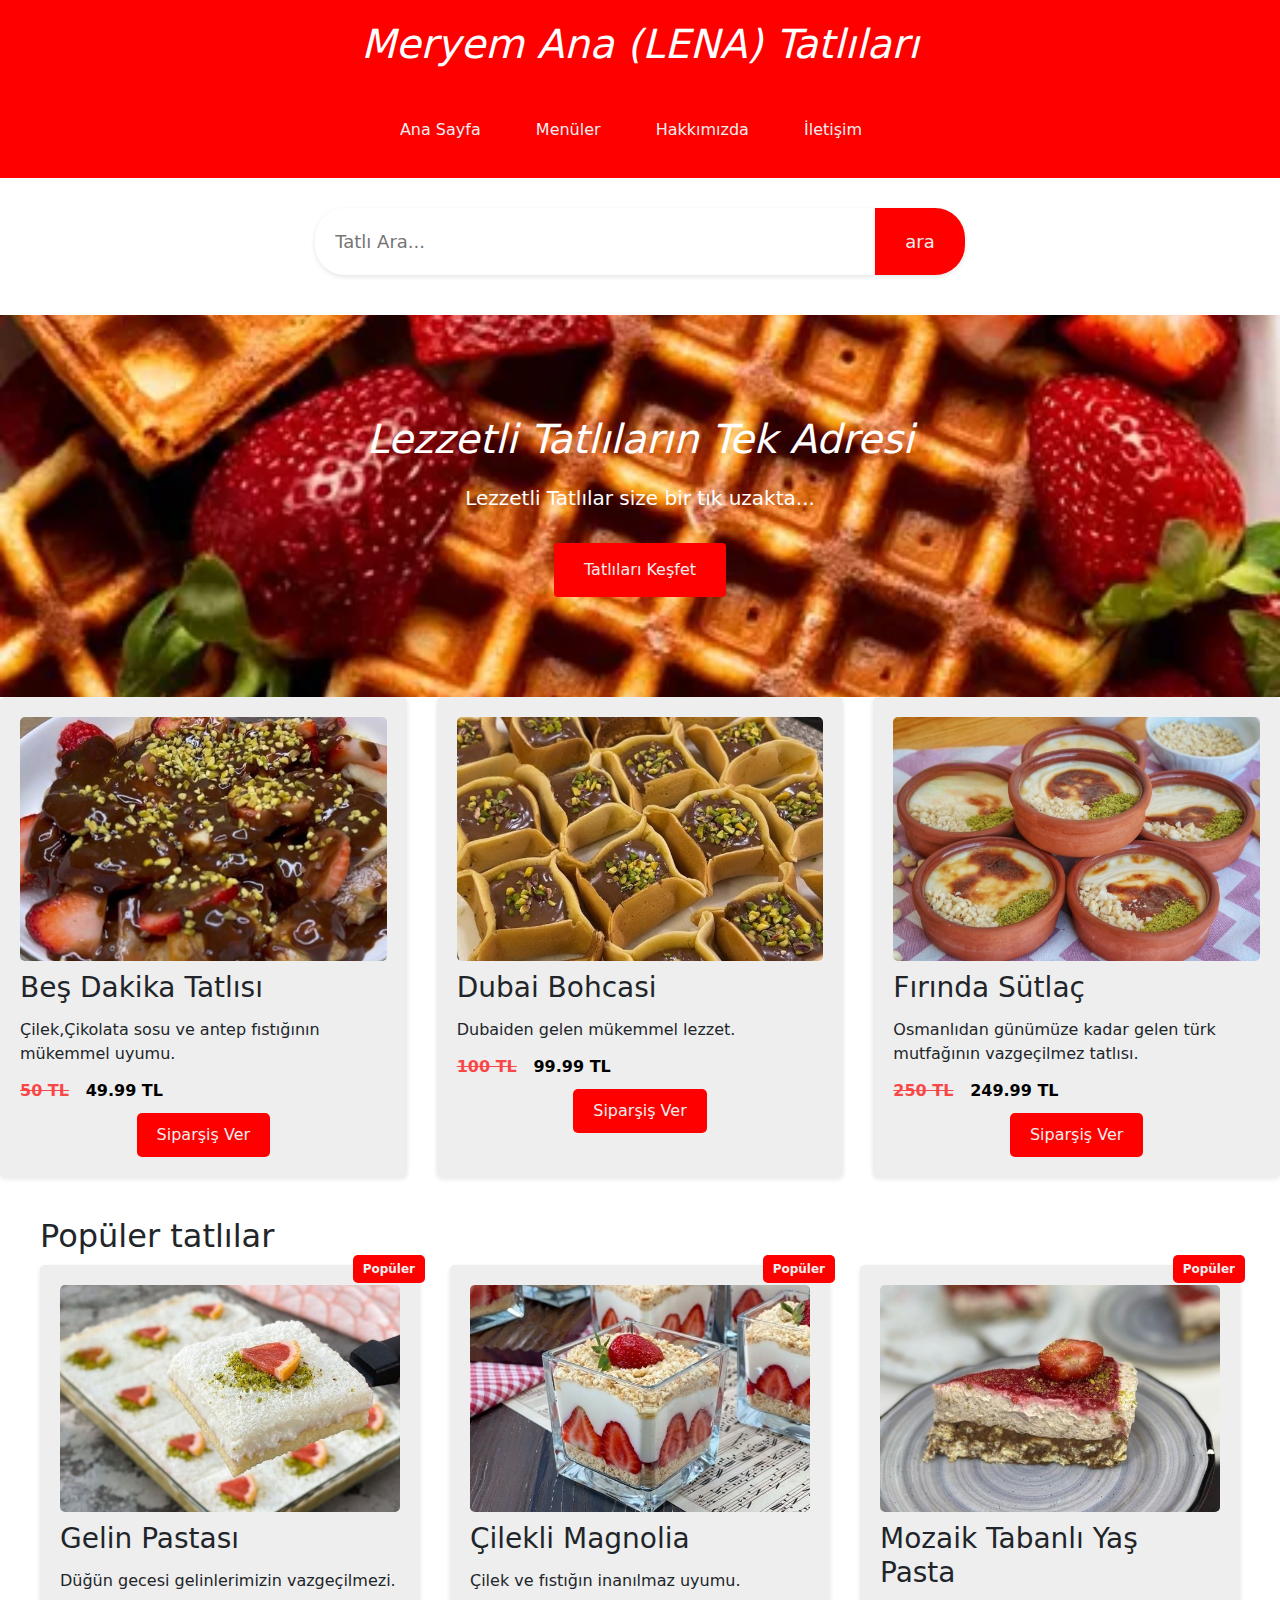
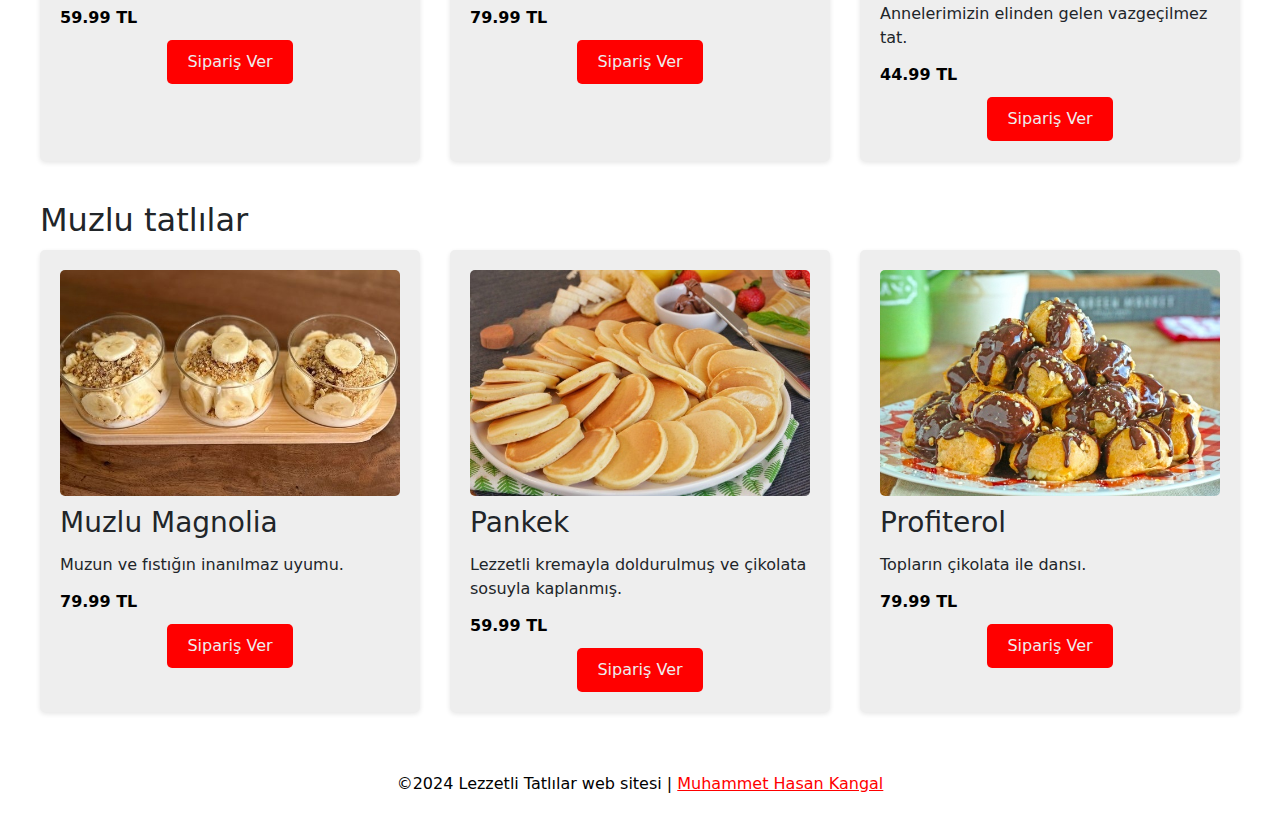
<file: index.html>
<!DOCTYPE html>
<html lang="en">
<head>
    <meta charset="UTF-8">
    <meta name="viewport" content="width=device-width, initial-scale=1.0">
    <title>Lena</title>
    <link rel="stylesheet" href="style.css">
    <link rel="shortcut icon" href="image/cupcake.png" type="image/x-icon">
    <link href="https://cdn.jsdelivr.net/npm/bootstrap@5.3.0-alpha1/dist/css/bootstrap.min.css" rel="stylesheet"0>
</head>
<body>
    
<header>
    <em>
    <h1>Meryem Ana (LENA) Tatlıları</h1>
</em>
    
    <nav>
        <ul>
            <li><a href="index.html">Ana Sayfa</a></li>
            <li><a href="menu.html">Menüler</a></li>
            <li><a href="hakkımızda.html">Hakkımızda</a></li>
            <li><a href="iletisim.html">İletişim</a></li>
            
        </ul>
    </nav>

</header>


<div class="search-box">
    <input type="text" placeholder="Tatlı Ara...">
    <button type="submit">ara</button>
</div>

<div class="hero">
    <em>
    <h1>Lezzetli Tatlıların Tek Adresi</h1>
</em>
    <p>Lezzetli Tatlılar size bir tık uzakta...</p>
    <a href="#" class="button">Tatlıları Keşfet</a>
</div>

   <div class="menu-items">
    <div class="menu-item">
        <img src="image/bes-dakika-tatlisi-1.jpeg" alt="">
        <h3>Beş Dakika Tatlısı</h3>
        <p>Çilek,Çikolata sosu ve antep fıstığının mükemmel uyumu.
        </p>

        <span><del>50 TL</del> &nbsp; 49.99 TL</span>
        <button class="order-button">Siparşiş Ver</button>

    </div>

    <div class="menu-item">
        <img src="image/dubai-bohcasi.jpeg" alt="">
        <h3>Dubai Bohcasi</h3>
        <p>Dubaiden gelen mükemmel lezzet.
        </p>

        <span><del>100 TL</del> &nbsp; 99.99 TL</span>
        <button class="order-button">Siparşiş Ver</button>

    </div>

    <div class="menu-item">
        <img src="image/firinda-sutlac.jpeg" alt="">
        <h3>Fırında Sütlaç</h3>
        <p>Osmanlıdan günümüze kadar gelen türk mutfağının vazgeçilmez tatlısı.
        </p>

        <span><del>250 TL</del> &nbsp; 249.99 TL</span>
        <button class="order-button">Siparşiş Ver</button>

    </div>
</div>


    
</section>

<section class="featured">
    <h2>Popüler tatlılar</h2>
    <div class="menu-items">
        <div class="menu-item">
            <img src="image/gelin pastası.jpeg" alt="">
            <h3>Gelin Pastası</h3>
            <p>Düğün gecesi gelinlerimizin vazgeçilmezi.</p>
            <span>59.99 TL</span>
            <button class="order-button">Sipariş Ver</button>
            <span class="tag">Popüler</span>

        </div>

        <div class="menu-item">
            <img src="image/magnolia.jpeg" alt="">
            <h3>Çilekli Magnolia</h3>
            <p>Çilek ve fıstığın inanılmaz uyumu.</p>
            <span>79.99 TL</span>
            <button class="order-button">Sipariş Ver</button>
            <span class="tag">Popüler</span>

        </div>

        <div class="menu-item">
            <img src="image/mozaik-tabanli-yas-pasta.jpeg" alt="">
            <h3>Mozaik Tabanlı Yaş Pasta</h3>
            <p>Annelerimizin elinden gelen vazgeçilmez tat.</p>
            <span>44.99 TL</span>
            <button class="order-button">Sipariş Ver</button>
            <span class="tag">Popüler</span>

        </div>
    </div>



</section>

<section class="menu">
    <h2>Muzlu tatlılar</h2>
    <div class="menu-items">
        <div class="menu-item">
            <img src="image/muzlu-magnolia (1).jpeg" alt="">
            <h3>Muzlu Magnolia</h3>
            <p>Muzun ve fıstığın inanılmaz uyumu.</p>
            <span>79.99 TL</span>
            <button class="order-button">Sipariş Ver</button>
        </div>

        <div class="menu-item">
            <img src="image/pankek.jpeg" alt="">
            <h3>Pankek</h3>
            <p>Lezzetli kremayla doldurulmuş ve çikolata sosuyla kaplanmış.</p>
            <span>59.99 TL</span>
            <button class="order-button">Sipariş Ver</button>
        </div>

        <div class="menu-item">
            <img src="image/profiterol.jpeg" alt="">
            <h3>Profiterol</h3>
            <p>Topların çikolata ile dansı.</p>
            <span>79.99 TL</span>
            <button class="order-button">Sipariş Ver</button>
        </div>
    </div>

</section>

<footer class="footer">
    <p>
        &copy;2024 Lezzetli Tatlılar web sitesi | 
        <a href="https://www.facebook.com/mhasankangal" target="_blank">Muhammet Hasan Kangal</a>
    </p>
</footer>


</body>
</html>
</file>
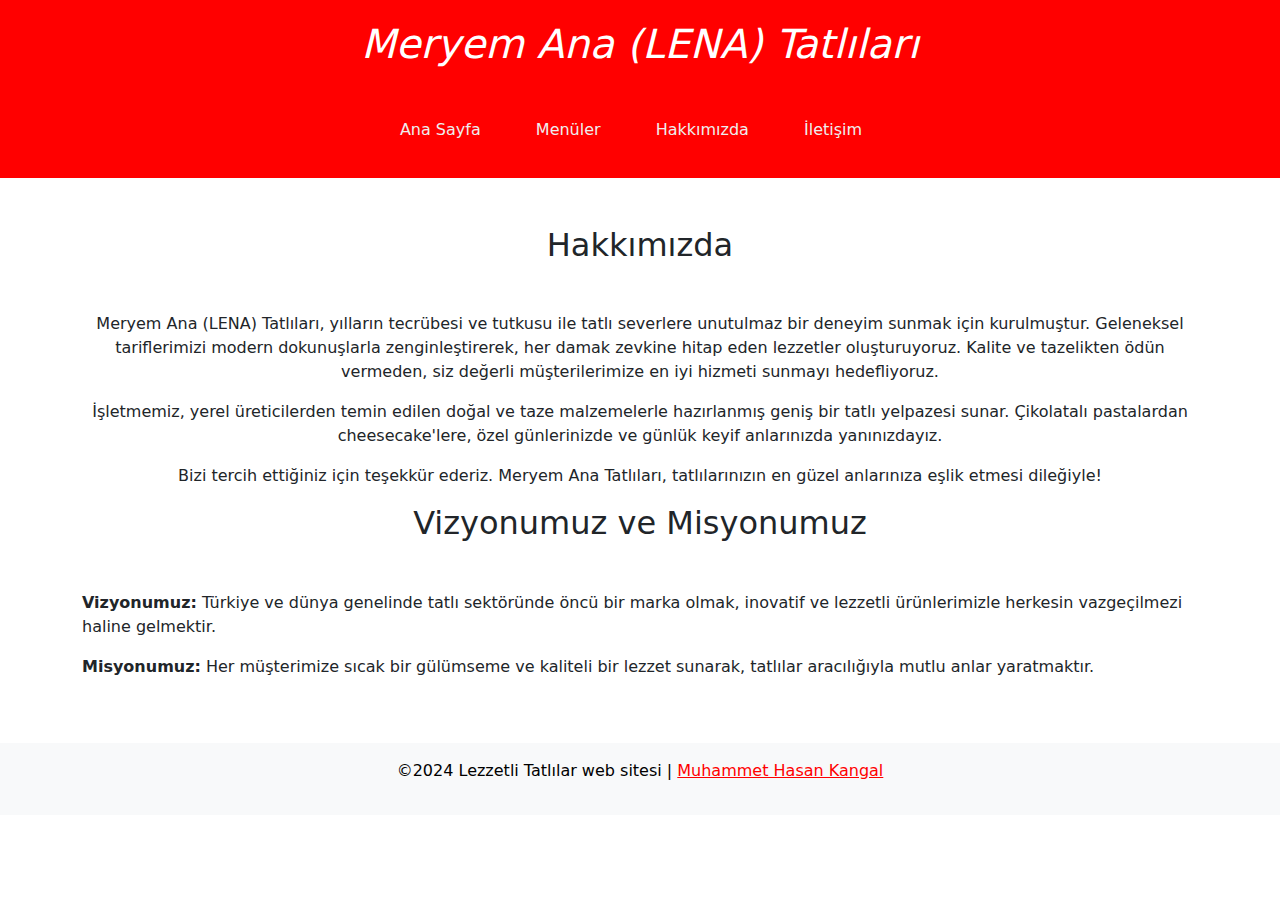
<file: hakkımızda.html>
<!DOCTYPE html>
<html lang="en">
<head>
    <meta charset="UTF-8">
    <meta name="viewport" content="width=device-width, initial-scale=1.0">
    <title>Lena</title>
    <link rel="stylesheet" href="style.css">
    <link rel="shortcut icon" href="image/cupcake.png" type="image/x-icon">
    <link href="https://cdn.jsdelivr.net/npm/bootstrap@5.3.0-alpha1/dist/css/bootstrap.min.css" rel="stylesheet">
</head>
<body>
    
<header>
    <em>
    <h1>Meryem Ana (LENA) Tatlıları</h1>
</em>
    
    <nav>
        <ul>
            <li><a href="index.html">Ana Sayfa</a></li>
            <li><a href="menu.html">Menüler</a></li>
            <li><a href="hakkımızda.html">Hakkımızda</a></li>
            <li><a href="iletisim.html">İletişim</a></li>
            
        </ul>
    </nav>

</header>
<main class="container py-5">
    <section>
        <h2 class="text-center mb-5">Hakkımızda</h2>
        <p class="text-center">
            Meryem Ana (LENA) Tatlıları, yılların tecrübesi ve tutkusu ile tatlı severlere unutulmaz bir deneyim sunmak için kurulmuştur. 
            Geleneksel tariflerimizi modern dokunuşlarla zenginleştirerek, her damak zevkine hitap eden lezzetler oluşturuyoruz. 
            Kalite ve tazelikten ödün vermeden, siz değerli müşterilerimize en iyi hizmeti sunmayı hedefliyoruz.
        </p>
        <p class="text-center">
            İşletmemiz, yerel üreticilerden temin edilen doğal ve taze malzemelerle hazırlanmış geniş bir tatlı yelpazesi sunar. 
            Çikolatalı pastalardan cheesecake'lere, özel günlerinizde ve günlük keyif anlarınızda yanınızdayız.
        </p>
        <p class="text-center">
            Bizi tercih ettiğiniz için teşekkür ederiz. Meryem Ana Tatlıları, tatlılarınızın en güzel anlarınıza eşlik etmesi dileğiyle!
        </p>
    </section>

    <section>
        <h2 class="text-center mb-5">Vizyonumuz ve Misyonumuz</h2>
        <p>
            <strong>Vizyonumuz:</strong> Türkiye ve dünya genelinde tatlı sektöründe öncü bir marka olmak, inovatif ve lezzetli ürünlerimizle herkesin vazgeçilmezi haline gelmektir.
        </p>
        <p>
            <strong>Misyonumuz:</strong> Her müşterimize sıcak bir gülümseme ve kaliteli bir lezzet sunarak, tatlılar aracılığıyla mutlu anlar yaratmaktır.
        </p>
    </section>
</main>

<footer class="footer bg-light py-3">
    <div class="container text-center">
        <p>&copy;2024 Lezzetli Tatlılar web sitesi | 
            <a href="https://www.facebook.com/mhasankangal" target="_blank">Muhammet Hasan Kangal</a>
        </p>
    </div>
</footer>

<!-- Bootstrap JS -->
<script src="https://cdn.jsdelivr.net/npm/bootstrap@5.3.0-alpha1/dist/js/bootstrap.bundle.min.js"></script>
</body>
</html>
</file>
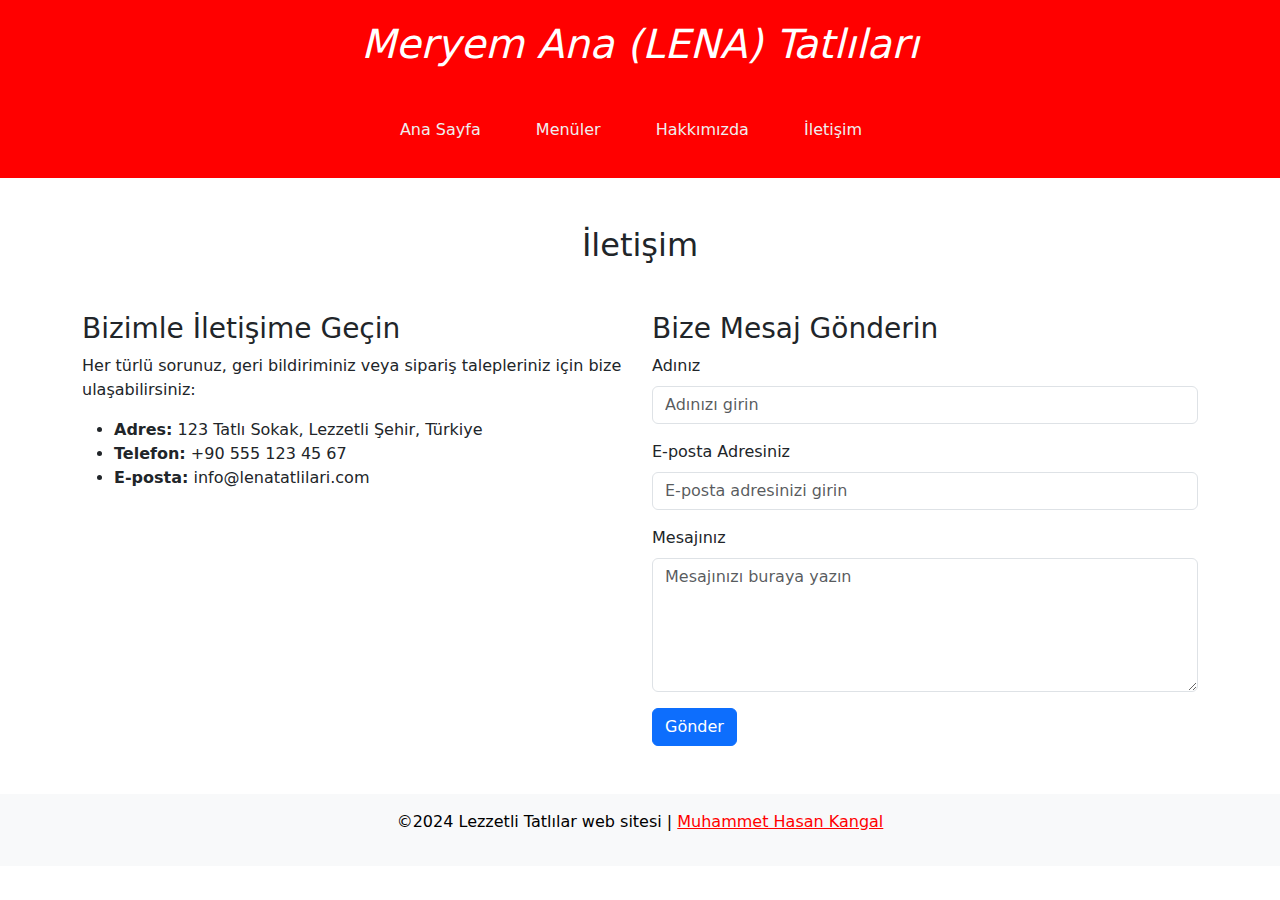
<file: iletisim.html>
<!DOCTYPE html>
<html lang="en">
<head>
    <meta charset="UTF-8">
    <meta name="viewport" content="width=device-width, initial-scale=1.0">
    <title>Lena</title>
    <link rel="stylesheet" href="style.css">
    <link rel="shortcut icon" href="image/cupcake.png" type="image/x-icon">
    <link href="https://cdn.jsdelivr.net/npm/bootstrap@5.3.0-alpha1/dist/css/bootstrap.min.css" rel="stylesheet"0>
</head>
<body>
    
<header>
    <em>
    <h1>Meryem Ana (LENA) Tatlıları</h1>
</em>
    
    <nav>
        <ul>
            <li><a href="index.html">Ana Sayfa</a></li>
            <li><a href="menu.html">Menüler</a></li>
            <li><a href="hakkımızda.html">Hakkımızda</a></li>
            <li><a href="iletisim.html">İletişim</a></li>
            
        </ul>
    </nav>

</header>

<main class="container py-5">
    <section>
        <h2 class="text-center mb-5">İletişim</h2>
        <div class="row">
            <div class="col-md-6">
                <h3>Bizimle İletişime Geçin</h3>
                <p>Her türlü sorunuz, geri bildiriminiz veya sipariş talepleriniz için bize ulaşabilirsiniz:</p>
                <ul>
                    <li><strong>Adres:</strong> 123 Tatlı Sokak, Lezzetli Şehir, Türkiye</li>
                    <li><strong>Telefon:</strong> +90 555 123 45 67</li>
                    <li><strong>E-posta:</strong> info@lenatatlilari.com</li>
                </ul>
            </div>
            <div class="col-md-6">
                <h3>Bize Mesaj Gönderin</h3>
                <form>
                    <div class="mb-3">
                        <label for="name" class="form-label">Adınız</label>
                        <input type="text" class="form-control" id="name" placeholder="Adınızı girin">
                    </div>
                    <div class="mb-3">
                        <label for="email" class="form-label">E-posta Adresiniz</label>
                        <input type="email" class="form-control" id="email" placeholder="E-posta adresinizi girin">
                    </div>
                    <div class="mb-3">
                        <label for="message" class="form-label">Mesajınız</label>
                        <textarea class="form-control" id="message" rows="5" placeholder="Mesajınızı buraya yazın"></textarea>
                    </div>
                    <button type="submit" class="btn btn-primary">Gönder</button>
                </form>
            </div>
        </div>
    </section>
</main>

<footer class="footer bg-light py-3">
    <div class="container text-center">
        <p>&copy;2024 Lezzetli Tatlılar web sitesi | 
            <a href="https://www.facebook.com/mhasankangal" target="_blank">Muhammet Hasan Kangal</a>
        </p>
    </div>
</footer>

<!-- Bootstrap JS -->
<script src="https://cdn.jsdelivr.net/npm/bootstrap@5.3.0-alpha1/dist/js/bootstrap.bundle.min.js"></script>
</body>
</html>
</file>
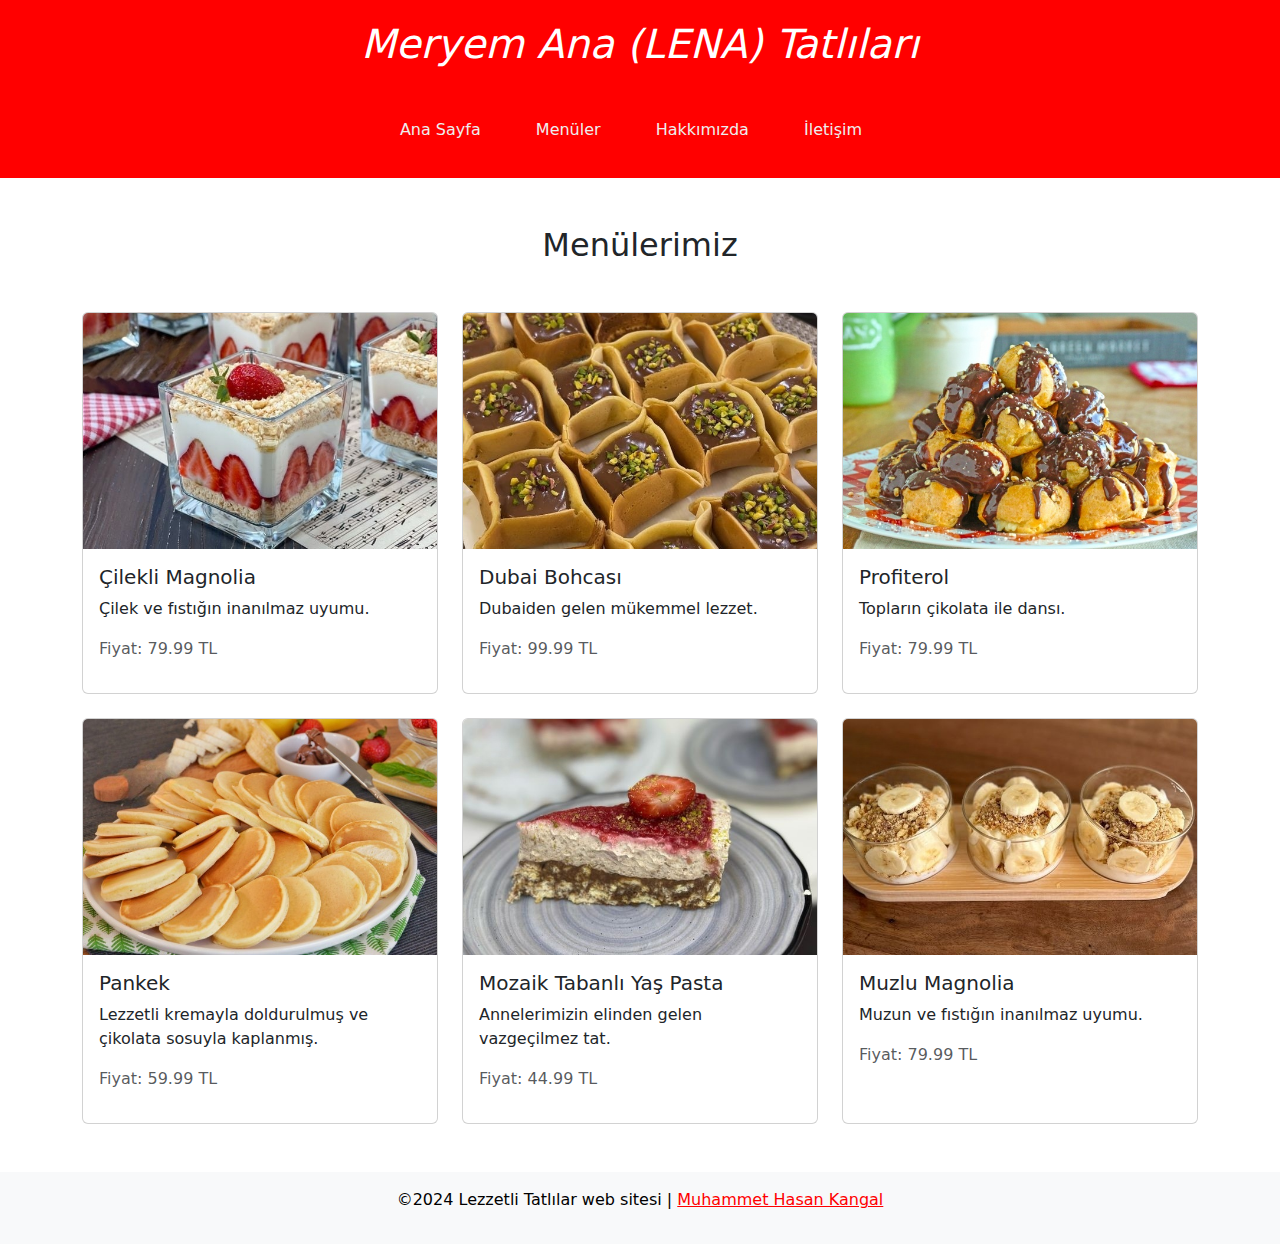
<file: menu.html>
<!DOCTYPE html>
<html lang="en">
<head>
    <meta charset="UTF-8">
    <meta name="viewport" content="width=device-width, initial-scale=1.0">
    <title>Lena</title>
    <link rel="stylesheet" href="style.css">
    <link rel="shortcut icon" href="image/cupcake.png" type="image/x-icon">
    <link href="https://cdn.jsdelivr.net/npm/bootstrap@5.3.0-alpha1/dist/css/bootstrap.min.css" rel="stylesheet">
</head>
<body>
    
<header>
    <em>
    <h1>Meryem Ana (LENA) Tatlıları</h1>
</em>
    
    <nav>
        <ul>
            <li><a href="index.html">Ana Sayfa</a></li>
            <li><a href="menu.html">Menüler</a></li>
            <li><a href="hakkımızda.html">Hakkımızda</a></li>
            <li><a href="iletisim.html">İletişim</a></li>
            
        </ul>
    </nav>

</header>
<main class="container py-5">
    <section>
        <h2 class="text-center mb-5">Menülerimiz</h2>
        <div class="row row-cols-1 row-cols-md-3 g-4">
            <div class="col">
                <div class="card h-100">
                    <img src="image/magnolia.jpeg" class="card-img-top" alt="Tatlı 1">
                    <div class="card-body">
                        <h5 class="card-title">Çilekli Magnolia</h5>
                        <p class="card-text">Çilek ve fıstığın inanılmaz uyumu.</p>
                        <p class="text-muted">Fiyat: 79.99 TL</p>
                    </div>
                </div>
            </div>
            <div class="col">
                <div class="card h-100">
                    <img src="image/dubai-bohcasi.jpeg" class="card-img-top" alt="Tatlı 2">
                    <div class="card-body">
                        <h5 class="card-title">Dubai Bohcası</h5>
                        <p class="card-text">Dubaiden gelen mükemmel lezzet.</p>
                        <p class="text-muted">Fiyat: 99.99 TL</p>
                    </div>
                </div>
            </div>
            <div class="col">
                <div class="card h-100">
                    <img src="image/profiterol.jpeg" class="card-img-top" alt="Tatlı 3">
                    <div class="card-body">
                        <h5 class="card-title">Profiterol</h5>
                        <p class="card-text">Topların çikolata ile dansı.</p>
                        <p class="text-muted">Fiyat: 79.99 TL</p>
                    </div>
                </div>
            </div>
            <div class="col">
                <div class="card h-100">
                    <img src="image/pankek.jpeg" class="card-img-top" alt="Tatlı 4">
                    <div class="card-body">
                        <h5 class="card-title">Pankek</h5>
                        <p class="card-text">Lezzetli kremayla doldurulmuş ve çikolata sosuyla kaplanmış.</p>
                        <p class="text-muted">Fiyat: 59.99 TL</p>
                    </div>
                </div>
            </div>
            <div class="col">
                <div class="card h-100">
                    <img src="image/mozaik-tabanli-yas-pasta.jpeg" class="card-img-top" alt="Tatlı 5">
                    <div class="card-body">
                        <h5 class="card-title">Mozaik Tabanlı Yaş Pasta</h5>
                        <p class="card-text">Annelerimizin elinden gelen vazgeçilmez tat.</p>
                        <p class="text-muted">Fiyat: 44.99 TL</p>
                    </div>
                </div>
            </div>
            <div class="col">
                <div class="card h-100">
                    <img src="image/muzlu-magnolia (1).jpeg" class="card-img-top" alt="Tatlı 6">
                    <div class="card-body">
                        <h5 class="card-title">Muzlu Magnolia</h5>
                        <p class="card-text">Muzun ve fıstığın inanılmaz uyumu.</p>
                        <p class="text-muted">Fiyat: 79.99 TL</p>
                    </div>
                </div>
            </div>
        </div>
    </section>
</main>

<footer class="footer bg-light py-3">
    <div class="container text-center">
        <p>&copy;2024 Lezzetli Tatlılar web sitesi | 
            <a href="https://www.facebook.com/mhasankangal" target="_blank">Muhammet Hasan Kangal</a>
        </p>
    </div>
</footer>

<!-- Bootstrap JS -->
<script src="https://cdn.jsdelivr.net/npm/bootstrap@5.3.0-alpha1/dist/js/bootstrap.bundle.min.js"></script>
</body>
</html>
</file>
<file: style.css>
*{
    margin: 0;
    padding: 0;
    box-sizing: border-box;
}

body{
    font-family: Arial, Helvetica, sans-serif;
    background-color: #EEEEEE;
    color: #393e46;
}

header{
    background-color: red;
    color: white;
    padding: 20px 0px;
    text-align: center;
}

header h1 {
    margin-bottom: 50px;
}

nav ul{
    list-style: none;
}

nav ul li{
    display: inline-block;
    margin-right: 50px;
}

nav ul li a{
    color: #EEEEEE;
    text-decoration: none;
}

nav ul li a:hover {
    text-decoration: underline;

}

.search-box{
    max-width: 800px;
    margin: 30px auto 40px;
    display: flex;
    justify-content: center;
    align-content: center;
    flex-wrap: wrap;
}

.search-box input[type="text"] {
    padding: 20px;
    width: 70%;
    border-radius: 30px 0 0 30px;
    border: none;
    outline: none;
    font-size: 18px;
    box-shadow: 0 2px 5px rgba(0, 0, 0, 0.1);
}

.search-box button{
    padding: 20px 30px;
    box-shadow: 0 2px 5px rgba(0, 0, 0, 0.1);
    background-color: red;
    border: none;
    outline: none;
    border-radius: 0 30px 30px 0;
    font-size: 18px;
    color: #EEEEEE;
    cursor: pointer;
    transition: 300ms all;
}

.search-box button:hover {
    background-color: orange;
}

.hero{
    background-image: url("image/Waffles_7.webp");
    background-size: cover;
    background-position: center;
    color: white;
    text-align: center;
    padding: 100px 0px;
}

.hero h1{
    font-size: 40px;
    margin-bottom: 20px;
}

.hero p{
    font-size: 20px;
    margin-bottom: 30px;
}

.button{
    display: inline-block;
    background-color: red;
    color: #EEEEEE;
    padding: 15px 30px;
    text-decoration: none;
    border-radius: 4px;
    transition: 300ms all;
}

.order-button {
    display: block;
    margin: 0 auto;
    margin-top: 10px !important;
    background-color: red;
    color: #EEEEEE;
    padding: 10px 20px;
    border-radius: 5px;
    border: none;
    outline: none;
    cursor: pointer;
    transition: 300ms all;
}

button:hover, 
.order-button:hover{
    background-color: orange;
}

.promotion,
.featured, 
.menu{
    max-width: 1200px;
    margin: 20px auto;
    position: relative;
}

.promotion h2, 
.featured h2, 
.menu h2{
    margin-bottom: 10px;
}

.menu-items{
    display: flex;
    justify-content: space-between;
    flex-wrap: wrap;
}

.menu-item{
    width: calc(33.333% - 20px);
    background-color: #EEEEEE;
    border-radius: 5px;
    box-shadow: 0 2px 5px rgba(0, 0, 0, 0.1);
    padding: 20px;
    margin-bottom: 20px;
    position: relative;
}

.menu-item:hover{
    transition: 300ms all;
    transform: scale(1.03);
}

.menu-item img{
    width: 100%;
    border-radius: 5px;
    margin-bottom: 10px;
}

.menu-item h3,
.menu-item p {
    margin-bottom: 13px;
}

.menu-item span{
    display: block;
    font-weight: bold;
    color: black ;
}

del{
    color: red;
    opacity: 0.7;
}

.tag{
    background-color: red;
    color: #EEEEEE !important; 
    padding: 5px 10px;
    border-radius: 5px;
    position: absolute;
    font-size: 12px;
    top: -10px;
    right: -5px;
}

.footer{
    background-color: white;
    color: black;
    text-align: center;
    padding: 20px 0px;
    width: 100%;
}

.footer a {
    color: red;
}
</file>
